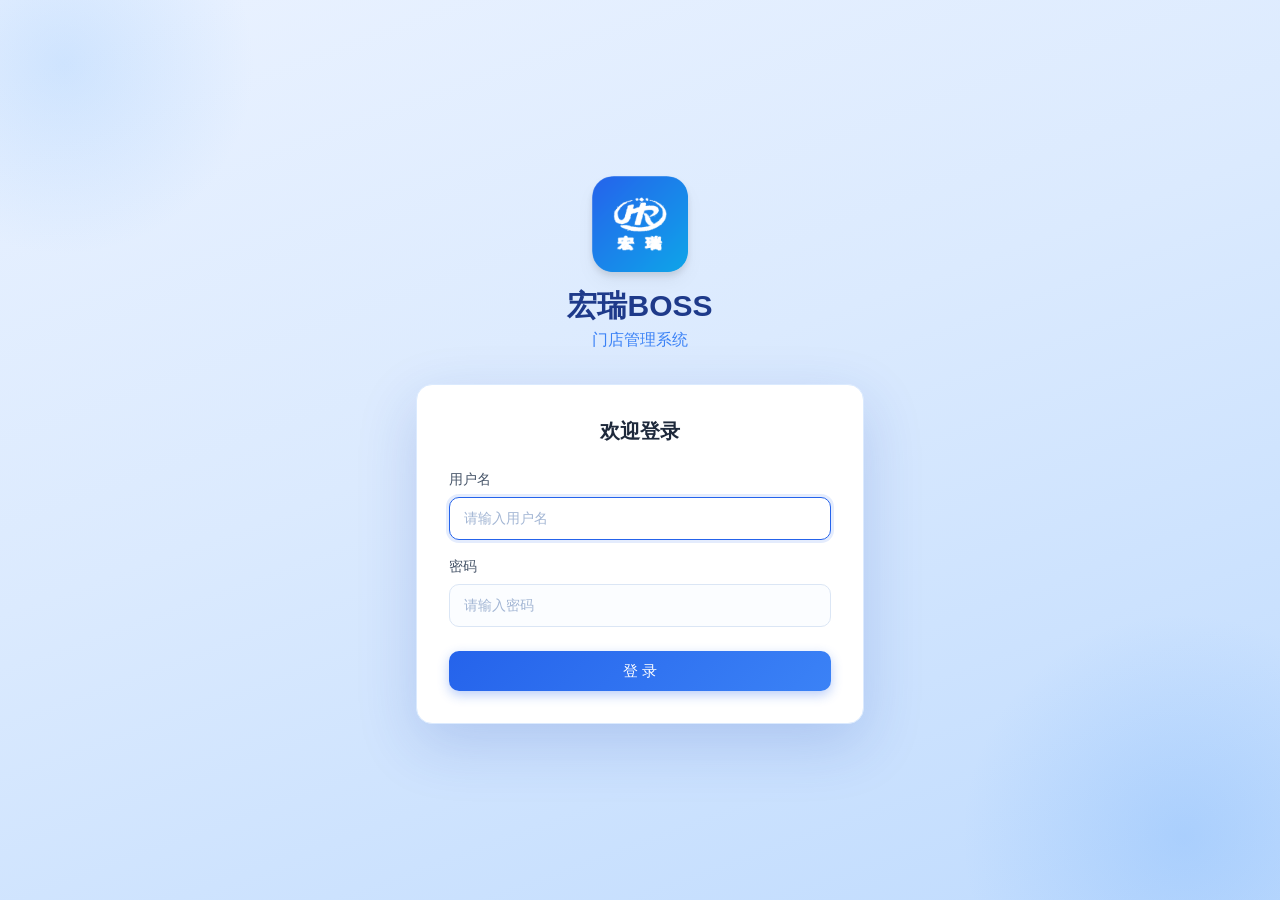
<file: index.html>
<!doctype html>
<html lang="zh-CN">
  <head>
    <meta charset="UTF-8" />
    <link rel="icon" type="image/png" href="./favicon.png" />
    <meta name="viewport" content="width=device-width, initial-scale=1.0, maximum-scale=1.0, user-scalable=no, viewport-fit=cover" />
    <meta name="theme-color" content="#eef4ff" />
    <title>宏瑞BOSS - 门店管理系统</title>
    <script>
      // 静态托管无 SPA fallback：不带 # 的路径（如 /store/sales）会 404。
      // 自动重定向为 HashRouter 格式（#/store/sales），保证任意路径都能打开。
      (function () {
        try {
          var path = window.location.pathname;
          var isFile = /\.[a-zA-Z0-9]{1,5}$/.test(path); // 有扩展名的是真实文件（如 .js/.png）
          if (isFile) return;
          if (window.location.hash) return; // 已是 hash 路由，正常加载
          var segs = path.split('/').filter(Boolean);
          if (segs.length === 0) return; // 根路径正常
          // 站点子路径前缀：GitHub Pages 为 /{repo}，取第一段
          var siteBase = '/' + segs[0];
          var rest = segs.slice(1).join('/');
          var target = window.location.origin + siteBase + '/#/' + rest;
          window.location.replace(target);
        } catch (e) { /* 忽略异常，不影响正常加载 */ }
      })();
    </script>
    <script type="module" crossorigin src="./assets/index-BZafvYAz.js"></script>
    <link rel="stylesheet" crossorigin href="./assets/index-Dh8FN5On.css">
  </head>
  <body>
    <div id="root"></div>
  </body>
</html>
</file>
<file: assets/index-Dh8FN5On.css>
*,:before,:after{--tw-border-spacing-x: 0;--tw-border-spacing-y: 0;--tw-translate-x: 0;--tw-translate-y: 0;--tw-rotate: 0;--tw-skew-x: 0;--tw-skew-y: 0;--tw-scale-x: 1;--tw-scale-y: 1;--tw-pan-x: ;--tw-pan-y: ;--tw-pinch-zoom: ;--tw-scroll-snap-strictness: proximity;--tw-gradient-from-position: ;--tw-gradient-via-position: ;--tw-gradient-to-position: ;--tw-ordinal: ;--tw-slashed-zero: ;--tw-numeric-figure: ;--tw-numeric-spacing: ;--tw-numeric-fraction: ;--tw-ring-inset: ;--tw-ring-offset-width: 0px;--tw-ring-offset-color: #fff;--tw-ring-color: rgb(59 130 246 / .5);--tw-ring-offset-shadow: 0 0 #0000;--tw-ring-shadow: 0 0 #0000;--tw-shadow: 0 0 #0000;--tw-shadow-colored: 0 0 #0000;--tw-blur: ;--tw-brightness: ;--tw-contrast: ;--tw-grayscale: ;--tw-hue-rotate: ;--tw-invert: ;--tw-saturate: ;--tw-sepia: ;--tw-drop-shadow: ;--tw-backdrop-blur: ;--tw-backdrop-brightness: ;--tw-backdrop-contrast: ;--tw-backdrop-grayscale: ;--tw-backdrop-hue-rotate: ;--tw-backdrop-invert: ;--tw-backdrop-opacity: ;--tw-backdrop-saturate: ;--tw-backdrop-sepia: ;--tw-contain-size: ;--tw-contain-layout: ;--tw-contain-paint: ;--tw-contain-style: }::backdrop{--tw-border-spacing-x: 0;--tw-border-spacing-y: 0;--tw-translate-x: 0;--tw-translate-y: 0;--tw-rotate: 0;--tw-skew-x: 0;--tw-skew-y: 0;--tw-scale-x: 1;--tw-scale-y: 1;--tw-pan-x: ;--tw-pan-y: ;--tw-pinch-zoom: ;--tw-scroll-snap-strictness: proximity;--tw-gradient-from-position: ;--tw-gradient-via-position: ;--tw-gradient-to-position: ;--tw-ordinal: ;--tw-slashed-zero: ;--tw-numeric-figure: ;--tw-numeric-spacing: ;--tw-numeric-fraction: ;--tw-ring-inset: ;--tw-ring-offset-width: 0px;--tw-ring-offset-color: #fff;--tw-ring-color: rgb(59 130 246 / .5);--tw-ring-offset-shadow: 0 0 #0000;--tw-ring-shadow: 0 0 #0000;--tw-shadow: 0 0 #0000;--tw-shadow-colored: 0 0 #0000;--tw-blur: ;--tw-brightness: ;--tw-contrast: ;--tw-grayscale: ;--tw-hue-rotate: ;--tw-invert: ;--tw-saturate: ;--tw-sepia: ;--tw-drop-shadow: ;--tw-backdrop-blur: ;--tw-backdrop-brightness: ;--tw-backdrop-contrast: ;--tw-backdrop-grayscale: ;--tw-backdrop-hue-rotate: ;--tw-backdrop-invert: ;--tw-backdrop-opacity: ;--tw-backdrop-saturate: ;--tw-backdrop-sepia: ;--tw-contain-size: ;--tw-contain-layout: ;--tw-contain-paint: ;--tw-contain-style: }*,:before,:after{box-sizing:border-box;border-width:0;border-style:solid;border-color:#e5e7eb}:before,:after{--tw-content: ""}html,:host{line-height:1.5;-webkit-text-size-adjust:100%;-moz-tab-size:4;-o-tab-size:4;tab-size:4;font-family:ui-sans-serif,system-ui,sans-serif,"Apple Color Emoji","Segoe UI Emoji",Segoe UI Symbol,"Noto Color Emoji";font-feature-settings:normal;font-variation-settings:normal;-webkit-tap-highlight-color:transparent}body{margin:0;line-height:inherit}hr{height:0;color:inherit;border-top-width:1px}abbr:where([title]){-webkit-text-decoration:underline dotted;text-decoration:underline dotted}h1,h2,h3,h4,h5,h6{font-size:inherit;font-weight:inherit}a{color:inherit;text-decoration:inherit}b,strong{font-weight:bolder}code,kbd,samp,pre{font-family:ui-monospace,SFMono-Regular,Menlo,Monaco,Consolas,Liberation Mono,Courier New,monospace;font-feature-settings:normal;font-variation-settings:normal;font-size:1em}small{font-size:80%}sub,sup{font-size:75%;line-height:0;position:relative;vertical-align:baseline}sub{bottom:-.25em}sup{top:-.5em}table{text-indent:0;border-color:inherit;border-collapse:collapse}button,input,optgroup,select,textarea{font-family:inherit;font-feature-settings:inherit;font-variation-settings:inherit;font-size:100%;font-weight:inherit;line-height:inherit;letter-spacing:inherit;color:inherit;margin:0;padding:0}button,select{text-transform:none}button,input:where([type=button]),input:where([type=reset]),input:where([type=submit]){-webkit-appearance:button;background-color:transparent;background-image:none}:-moz-focusring{outline:auto}:-moz-ui-invalid{box-shadow:none}progress{vertical-align:baseline}::-webkit-inner-spin-button,::-webkit-outer-spin-button{height:auto}[type=search]{-webkit-appearance:textfield;outline-offset:-2px}::-webkit-search-decoration{-webkit-appearance:none}::-webkit-file-upload-button{-webkit-appearance:button;font:inherit}summary{display:list-item}blockquote,dl,dd,h1,h2,h3,h4,h5,h6,hr,figure,p,pre{margin:0}fieldset{margin:0;padding:0}legend{padding:0}ol,ul,menu{list-style:none;margin:0;padding:0}dialog{padding:0}textarea{resize:vertical}input::-moz-placeholder,textarea::-moz-placeholder{opacity:1;color:#9ca3af}input::placeholder,textarea::placeholder{opacity:1;color:#9ca3af}button,[role=button]{cursor:pointer}:disabled{cursor:default}img,svg,video,canvas,audio,iframe,embed,object{display:block;vertical-align:middle}img,video{max-width:100%;height:auto}[hidden]:where(:not([hidden=until-found])){display:none}.visible{visibility:visible}.collapse{visibility:collapse}.static{position:static}.fixed{position:fixed}.absolute{position:absolute}.relative{position:relative}.inset-0{top:0;right:0;bottom:0;left:0}.inset-y-0{top:0;bottom:0}.-bottom-40{bottom:-10rem}.-left-32{left:-8rem}.-right-32{right:-8rem}.-top-32{top:-8rem}.bottom-0{bottom:0}.left-0{left:0}.right-0{right:0}.z-30{z-index:30}.z-40{z-index:40}.z-50{z-index:50}.mx-4{margin-left:1rem;margin-right:1rem}.mx-auto{margin-left:auto;margin-right:auto}.mb-1{margin-bottom:.25rem}.mb-2{margin-bottom:.5rem}.mb-3{margin-bottom:.75rem}.mb-4{margin-bottom:1rem}.mb-6{margin-bottom:1.5rem}.mb-8{margin-bottom:2rem}.ml-1{margin-left:.25rem}.ml-3{margin-left:.75rem}.mr-1{margin-right:.25rem}.mt-1{margin-top:.25rem}.mt-3{margin-top:.75rem}.mt-4{margin-top:1rem}.mt-6{margin-top:1.5rem}.block{display:block}.inline-block{display:inline-block}.flex{display:flex}.table{display:table}.grid{display:grid}.hidden{display:none}.h-10{height:2.5rem}.h-16{height:4rem}.h-24{height:6rem}.h-8{height:2rem}.h-9{height:2.25rem}.h-96{height:24rem}.h-\[28rem\]{height:28rem}.h-full{height:100%}.h-screen{height:100vh}.min-h-screen{min-height:100vh}.w-10{width:2.5rem}.w-24{width:6rem}.w-64{width:16rem}.w-8{width:2rem}.w-9{width:2.25rem}.w-96{width:24rem}.w-\[28rem\]{width:28rem}.w-full{width:100%}.min-w-0{min-width:0px}.max-w-4xl{max-width:56rem}.max-w-md{max-width:28rem}.flex-1{flex:1 1 0%}.flex-shrink-0{flex-shrink:0}.border-collapse{border-collapse:collapse}.-translate-x-full{--tw-translate-x: -100%;transform:translate(var(--tw-translate-x),var(--tw-translate-y)) rotate(var(--tw-rotate)) skew(var(--tw-skew-x)) skewY(var(--tw-skew-y)) scaleX(var(--tw-scale-x)) scaleY(var(--tw-scale-y))}.rotate-90{--tw-rotate: 90deg;transform:translate(var(--tw-translate-x),var(--tw-translate-y)) rotate(var(--tw-rotate)) skew(var(--tw-skew-x)) skewY(var(--tw-skew-y)) scaleX(var(--tw-scale-x)) scaleY(var(--tw-scale-y))}.transform{transform:translate(var(--tw-translate-x),var(--tw-translate-y)) rotate(var(--tw-rotate)) skew(var(--tw-skew-x)) skewY(var(--tw-skew-y)) scaleX(var(--tw-scale-x)) scaleY(var(--tw-scale-y))}@keyframes spin{to{transform:rotate(360deg)}}.animate-spin{animation:spin 1s linear infinite}.cursor-pointer{cursor:pointer}.resize{resize:both}.grid-cols-1{grid-template-columns:repeat(1,minmax(0,1fr))}.grid-cols-2{grid-template-columns:repeat(2,minmax(0,1fr))}.flex-col{flex-direction:column}.flex-wrap{flex-wrap:wrap}.items-start{align-items:flex-start}.items-center{align-items:center}.justify-end{justify-content:flex-end}.justify-center{justify-content:center}.justify-between{justify-content:space-between}.justify-around{justify-content:space-around}.gap-1{gap:.25rem}.gap-2{gap:.5rem}.gap-3{gap:.75rem}.gap-4{gap:1rem}.space-y-1>:not([hidden])~:not([hidden]){--tw-space-y-reverse: 0;margin-top:calc(.25rem * calc(1 - var(--tw-space-y-reverse)));margin-bottom:calc(.25rem * var(--tw-space-y-reverse))}.space-y-3>:not([hidden])~:not([hidden]){--tw-space-y-reverse: 0;margin-top:calc(.75rem * calc(1 - var(--tw-space-y-reverse)));margin-bottom:calc(.75rem * var(--tw-space-y-reverse))}.overflow-hidden{overflow:hidden}.overflow-x-auto{overflow-x:auto}.overflow-y-auto{overflow-y:auto}.truncate{overflow:hidden;text-overflow:ellipsis;white-space:nowrap}.rounded{border-radius:.25rem}.rounded-2xl{border-radius:1rem}.rounded-full{border-radius:9999px}.rounded-lg{border-radius:.5rem}.rounded-xl{border-radius:.75rem}.border{border-width:1px}.border-4{border-width:4px}.border-b{border-bottom-width:1px}.border-t{border-top-width:1px}.border-gray-200{--tw-border-opacity: 1;border-color:rgb(229 231 235 / var(--tw-border-opacity, 1))}.border-white\/15{border-color:#ffffff26}.bg-black\/40{background-color:#0006}.bg-blue-50{--tw-bg-opacity: 1;background-color:rgb(239 246 255 / var(--tw-bg-opacity, 1))}.bg-white{--tw-bg-opacity: 1;background-color:rgb(255 255 255 / var(--tw-bg-opacity, 1))}.bg-white\/20{background-color:#fff3}.p-2{padding:.5rem}.p-3{padding:.75rem}.p-4{padding:1rem}.p-5{padding:1.25rem}.p-8{padding:2rem}.px-1{padding-left:.25rem;padding-right:.25rem}.px-2{padding-left:.5rem;padding-right:.5rem}.px-3{padding-left:.75rem;padding-right:.75rem}.px-5{padding-left:1.25rem;padding-right:1.25rem}.py-0\.5{padding-top:.125rem;padding-bottom:.125rem}.py-1{padding-top:.25rem;padding-bottom:.25rem}.py-1\.5{padding-top:.375rem;padding-bottom:.375rem}.py-10{padding-top:2.5rem;padding-bottom:2.5rem}.py-12{padding-top:3rem;padding-bottom:3rem}.py-2{padding-top:.5rem;padding-bottom:.5rem}.py-2\.5{padding-top:.625rem;padding-bottom:.625rem}.py-20{padding-top:5rem;padding-bottom:5rem}.py-24{padding-top:6rem;padding-bottom:6rem}.py-3{padding-top:.75rem;padding-bottom:.75rem}.py-4{padding-top:1rem;padding-bottom:1rem}.py-6{padding-top:1.5rem;padding-bottom:1.5rem}.pb-16{padding-bottom:4rem}.pb-2{padding-bottom:.5rem}.pb-3{padding-bottom:.75rem}.pl-3{padding-left:.75rem}.pt-3{padding-top:.75rem}.pt-4{padding-top:1rem}.text-left{text-align:left}.text-center{text-align:center}.text-right{text-align:right}.text-2xl{font-size:1.5rem;line-height:2rem}.text-3xl{font-size:1.875rem;line-height:2.25rem}.text-\[11px\]{font-size:11px}.text-base{font-size:1rem;line-height:1.5rem}.text-lg{font-size:1.125rem;line-height:1.75rem}.text-sm{font-size:.875rem;line-height:1.25rem}.text-xl{font-size:1.25rem;line-height:1.75rem}.text-xs{font-size:.75rem;line-height:1rem}.font-bold{font-weight:700}.font-medium{font-weight:500}.font-semibold{font-weight:600}.uppercase{text-transform:uppercase}.leading-relaxed{line-height:1.625}.leading-tight{line-height:1.25}.text-green-600{--tw-text-opacity: 1;color:rgb(22 163 74 / var(--tw-text-opacity, 1))}.text-red-500{--tw-text-opacity: 1;color:rgb(239 68 68 / var(--tw-text-opacity, 1))}.text-white{--tw-text-opacity: 1;color:rgb(255 255 255 / var(--tw-text-opacity, 1))}.text-white\/60{color:#fff9}.text-white\/70{color:#ffffffb3}.text-white\/75{color:#ffffffbf}.opacity-25{opacity:.25}.opacity-30{opacity:.3}.shadow-inner{--tw-shadow: inset 0 2px 4px 0 rgb(0 0 0 / .05);--tw-shadow-colored: inset 0 2px 4px 0 var(--tw-shadow-color);box-shadow:var(--tw-ring-offset-shadow, 0 0 #0000),var(--tw-ring-shadow, 0 0 #0000),var(--tw-shadow)}.shadow-sm{--tw-shadow: 0 1px 2px 0 rgb(0 0 0 / .05);--tw-shadow-colored: 0 1px 2px 0 var(--tw-shadow-color);box-shadow:var(--tw-ring-offset-shadow, 0 0 #0000),var(--tw-ring-shadow, 0 0 #0000),var(--tw-shadow)}.drop-shadow-lg{--tw-drop-shadow: drop-shadow(0 10px 8px rgb(0 0 0 / .04)) drop-shadow(0 4px 3px rgb(0 0 0 / .1));filter:var(--tw-blur) var(--tw-brightness) var(--tw-contrast) var(--tw-grayscale) var(--tw-hue-rotate) var(--tw-invert) var(--tw-saturate) var(--tw-sepia) var(--tw-drop-shadow)}.filter{filter:var(--tw-blur) var(--tw-brightness) var(--tw-contrast) var(--tw-grayscale) var(--tw-hue-rotate) var(--tw-invert) var(--tw-saturate) var(--tw-sepia) var(--tw-drop-shadow)}.transition{transition-property:color,background-color,border-color,text-decoration-color,fill,stroke,opacity,box-shadow,transform,filter,backdrop-filter;transition-timing-function:cubic-bezier(.4,0,.2,1);transition-duration:.15s}.transition-all{transition-property:all;transition-timing-function:cubic-bezier(.4,0,.2,1);transition-duration:.15s}.transition-colors{transition-property:color,background-color,border-color,text-decoration-color,fill,stroke;transition-timing-function:cubic-bezier(.4,0,.2,1);transition-duration:.15s}.transition-opacity{transition-property:opacity;transition-timing-function:cubic-bezier(.4,0,.2,1);transition-duration:.15s}.transition-transform{transition-property:transform;transition-timing-function:cubic-bezier(.4,0,.2,1);transition-duration:.15s}.duration-200{transition-duration:.2s}.duration-300{transition-duration:.3s}.ease-in-out{transition-timing-function:cubic-bezier(.4,0,.2,1)}:root{font-family:-apple-system,BlinkMacSystemFont,Segoe UI,Roboto,Helvetica Neue,Arial,sans-serif;line-height:1.5;font-weight:400;color:#1e293b;background:#eef4ff;--primary: #2563eb;--primary-dark: #1d4ed8;--primary-light: #dbeafe}body{margin:0;min-height:100vh;background:#eef4ff}@media (min-width: 769px){body{background:radial-gradient(1200px 600px at 80% -10%,rgba(147,197,253,.25) 0%,transparent 60%),radial-gradient(900px 500px at -10% 110%,rgba(96,165,250,.18) 0%,transparent 55%),#eef4ff;background-attachment:fixed}}#root{min-height:100vh}::-webkit-scrollbar{width:6px;height:6px}::-webkit-scrollbar-track{background:transparent}::-webkit-scrollbar-thumb{background:#b6c6e3;border-radius:3px}::-webkit-scrollbar-thumb:hover{background:#93b4e8}.card{background:#fffffff5;border-radius:16px;padding:20px;box-shadow:0 1px 2px #1e40af0d,0 8px 24px #1e40af0f;border:1px solid rgba(226,235,250,.9);transition:box-shadow .25s ease,transform .25s ease}.card:hover{box-shadow:0 2px 4px #1e40af0f,0 12px 32px #1e40af1a}.btn{display:inline-flex;align-items:center;gap:6px;padding:9px 18px;border-radius:10px;font-size:14px;font-weight:500;cursor:pointer;border:none;transition:all .2s ease;letter-spacing:.2px}.btn:active{transform:scale(.97)}.btn-primary{background:linear-gradient(135deg,#2563eb,#3b82f6);color:#fff;box-shadow:0 4px 12px #2563eb52}.btn-primary:hover{background:linear-gradient(135deg,#1d4ed8,#2563eb);box-shadow:0 6px 16px #2563eb66}.btn-success{background:linear-gradient(135deg,#059669,#10b981);color:#fff;box-shadow:0 4px 12px #10b9814d}.btn-success:hover{box-shadow:0 6px 16px #10b98166}.btn-danger{background:linear-gradient(135deg,#dc2626,#ef4444);color:#fff;box-shadow:0 4px 12px #ef44444d}.btn-danger:hover{box-shadow:0 6px 16px #ef444466}.btn-outline{background:#fff;color:#2563eb;border:1px solid #bfdbfe;box-shadow:0 1px 3px #2563eb14}.btn-outline:hover{background:#eff6ff;border-color:#93c5fd}.input{width:100%;padding:10px 14px;border:1px solid #dbe6f5;border-radius:10px;font-size:14px;outline:none;transition:border-color .2s,box-shadow .2s;box-sizing:border-box;background:#fbfdff;color:#1e293b}.input:focus{border-color:#2563eb;box-shadow:0 0 0 3px #2563eb1f;background:#fff}.input::-moz-placeholder{color:#a3b6d4}.input::placeholder{color:#a3b6d4}select.input{-webkit-appearance:none;-moz-appearance:none;appearance:none;background-image:url("data:image/svg+xml;charset=utf-8,%3Csvg xmlns='http://www.w3.org/2000/svg' width='12' height='12' viewBox='0 0 24 24' fill='none' stroke='%2364748b' stroke-width='2'%3E%3Cpath d='M6 9l6 6 6-6'/%3E%3C/svg%3E");background-repeat:no-repeat;background-position:right 12px center;padding-right:32px}.table{width:100%;border-collapse:collapse}.table th,.table td{padding:12px 16px;text-align:left;border-bottom:1px solid #edf2fa}.table th{font-weight:600;color:#64748b;font-size:13px;background:linear-gradient(180deg,#f7faff,#f1f6fe);white-space:nowrap}.table tr{transition:background .15s}.table tr:hover td{background:#f5f9ff}.modal-overlay{position:fixed;top:0;right:0;bottom:0;left:0;background:#0f172a80;-webkit-backdrop-filter:blur(4px);backdrop-filter:blur(4px);display:flex;align-items:center;justify-content:center;z-index:100}.modal{background:#fff;border-radius:18px;padding:26px;max-width:600px;width:90%;max-height:90vh;overflow-y:auto;box-shadow:0 24px 60px #1e3a8a33;animation:modalIn .22s ease}@keyframes modalIn{0%{opacity:0;transform:translateY(12px) scale(.98)}to{opacity:1;transform:translateY(0) scale(1)}}.modal-title{font-size:18px;font-weight:600;margin-bottom:20px;color:#1e293b}.tag{display:inline-flex;align-items:center;gap:4px;padding:4px 12px;border-radius:20px;font-size:12px;font-weight:500;white-space:nowrap}.tag-success{background:#d1fae5;color:#065f46}.tag-warning{background:#fef3c7;color:#92400e}.tag-danger{background:#fee2e2;color:#991b1b}.tag-info{background:#dbeafe;color:#1d4ed8}.page-header{display:flex;align-items:center;justify-content:space-between;margin-bottom:24px;flex-wrap:wrap;gap:12px}.page-title{font-size:24px;font-weight:700;color:#1e293b;letter-spacing:-.2px}@media (max-width: 768px){*,*:before,*:after{transition-duration:.1s!important}button,a,input,select,textarea{touch-action:manipulation}.card{border-radius:12px;padding:14px}.page-title{font-size:18px}.page-header{flex-direction:column;align-items:flex-start}}.hover\:border-amber-500:hover{--tw-border-opacity: 1;border-color:rgb(245 158 11 / var(--tw-border-opacity, 1))}.hover\:border-blue-400:hover{--tw-border-opacity: 1;border-color:rgb(96 165 250 / var(--tw-border-opacity, 1))}.hover\:border-orange-500:hover{--tw-border-opacity: 1;border-color:rgb(249 115 22 / var(--tw-border-opacity, 1))}.hover\:bg-blue-50:hover{--tw-bg-opacity: 1;background-color:rgb(239 246 255 / var(--tw-bg-opacity, 1))}.hover\:bg-white\/10:hover{background-color:#ffffff1a}.hover\:text-white:hover{--tw-text-opacity: 1;color:rgb(255 255 255 / var(--tw-text-opacity, 1))}@media (min-width: 640px){.sm\:block{display:block}.sm\:grid-cols-2{grid-template-columns:repeat(2,minmax(0,1fr))}.sm\:grid-cols-3{grid-template-columns:repeat(3,minmax(0,1fr))}.sm\:grid-cols-4{grid-template-columns:repeat(4,minmax(0,1fr))}.sm\:p-4{padding:1rem}.sm\:px-4{padding-left:1rem;padding-right:1rem}.sm\:py-3{padding-top:.75rem;padding-bottom:.75rem}.sm\:text-base{font-size:1rem;line-height:1.5rem}.sm\:text-sm{font-size:.875rem;line-height:1.25rem}}@media (min-width: 768px){.md\:block{display:block}.md\:flex{display:flex}.md\:hidden{display:none}.md\:grid-cols-4{grid-template-columns:repeat(4,minmax(0,1fr))}}@media (min-width: 1024px){.lg\:static{position:static}.lg\:col-span-2{grid-column:span 2 / span 2}.lg\:hidden{display:none}.lg\:grid-cols-2{grid-template-columns:repeat(2,minmax(0,1fr))}.lg\:grid-cols-3{grid-template-columns:repeat(3,minmax(0,1fr))}.lg\:grid-cols-4{grid-template-columns:repeat(4,minmax(0,1fr))}}
</file>
